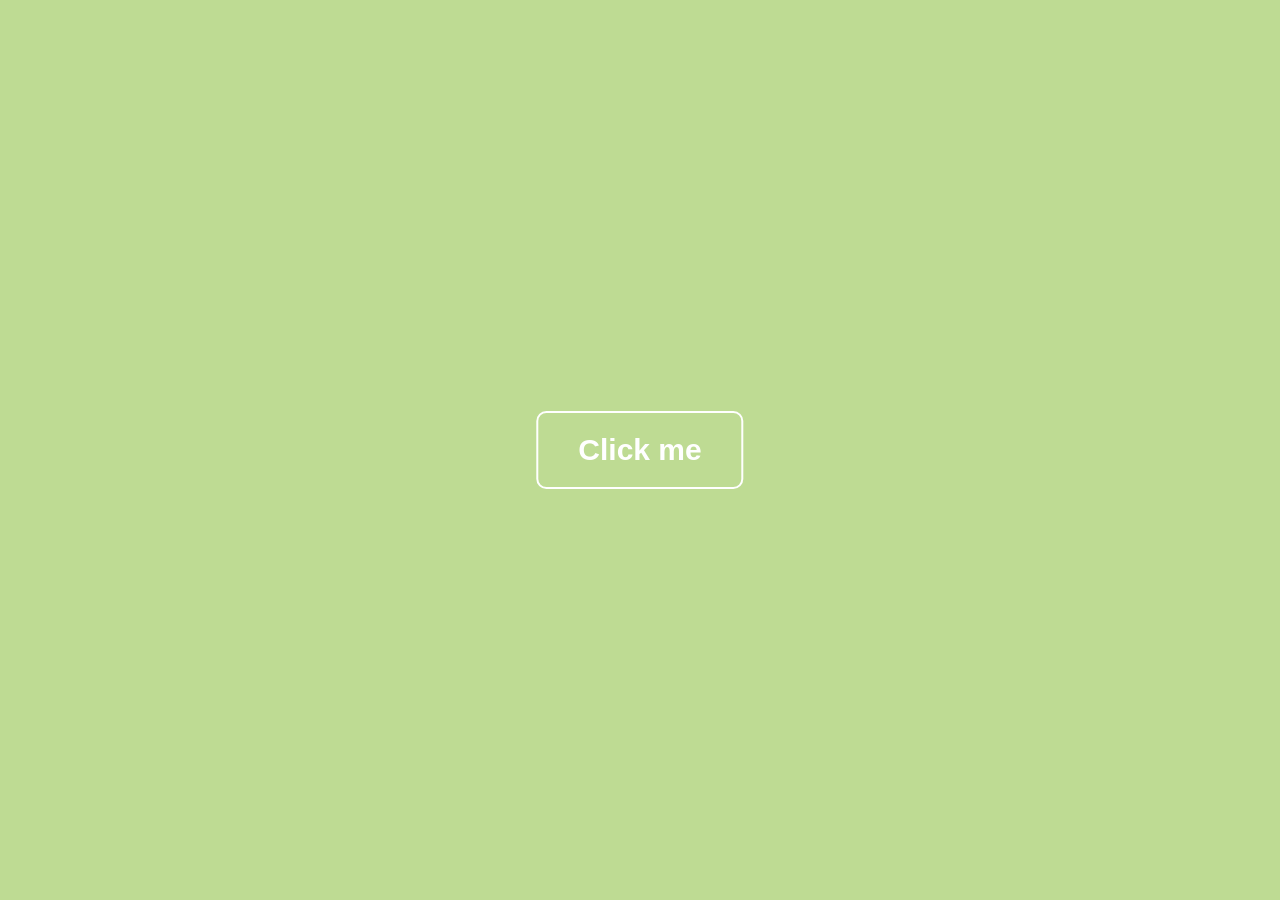
<file: colorchanger/index.html>
<!doctype html>
<html lang="en">
  <head>
    <meta charset="UTF-8" />
    <meta name="viewport" content="width=device-width, initial-scale=1.0" />
    <title>background changer</title>
    <link rel="stylesheet" href="./style.css" />
  </head>
  <body>
    <div>
      <button class="changer" onclick="changecolor()">Click me</button>
    </div>

    <script>
      function changecolor() {
        const red = Math.floor(Math.random() * 256);
        const green = Math.floor(Math.random() * 256);
        const blue = Math.floor(Math.random() * 256);
        document.body.style.backgroundColor = `rgb(${red}, ${green}, ${blue})`;
        console.log(red, green, blue  );
      }
    </script>
  </body>
</html>
</file>
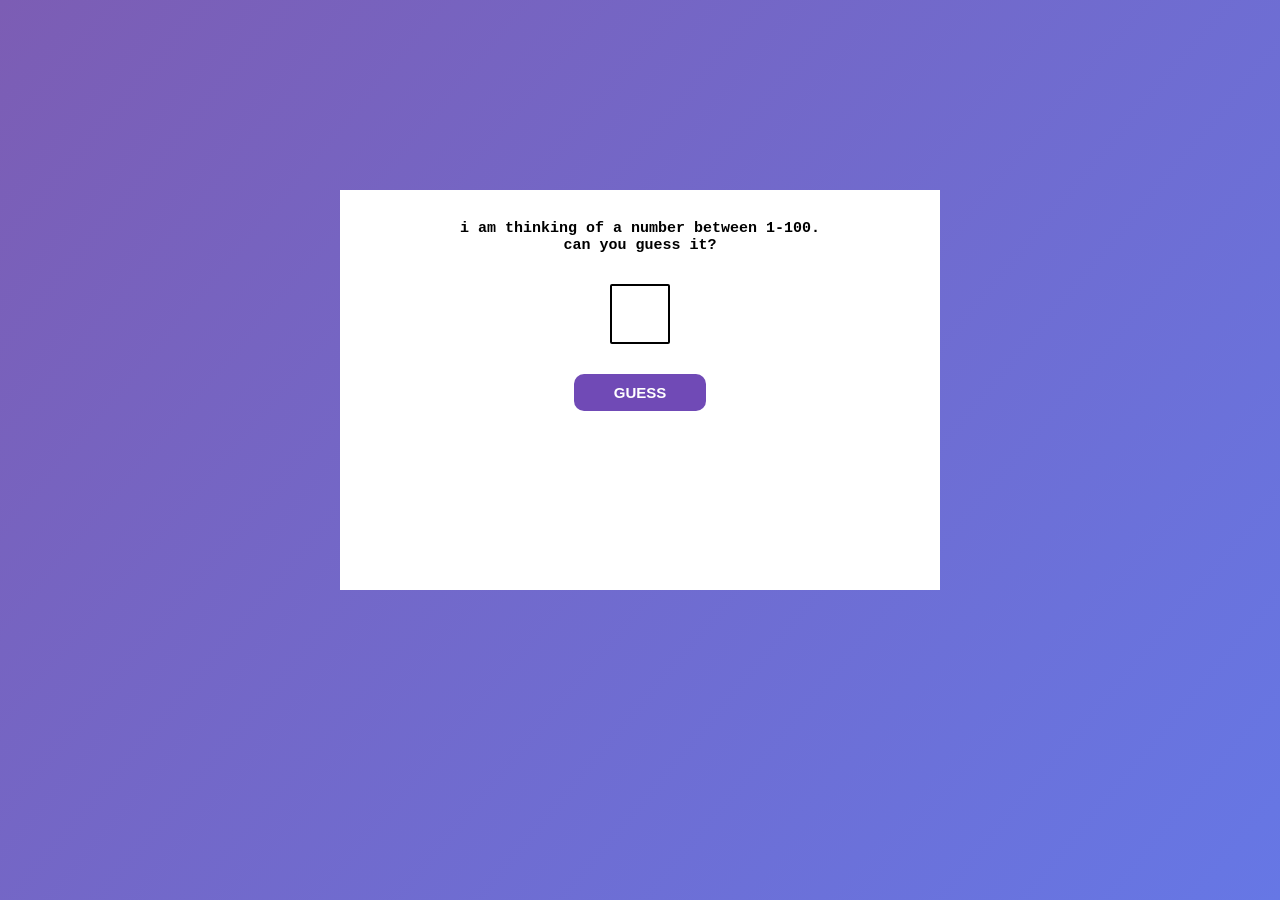
<file: guess.html>
<!doctype html>
<html lang="en">
  <head>
    <meta charset="UTF-8" />
    <meta name="viewport" content="width=device-width, initial-scale=1.0" />
    <title>guess number</title>
    <link rel="stylesheet" href="./guess.css" />
  </head>
  <body>
    <div class="container">
      <div class="content">
        <h2>
          i am thinking of a number between 1-100. <br />can you guess it?
        </h2>
        <input id="inp" type="text" />
        <button id="btn">guess</button>
        <div class="result"></div>
      </div>
    </div>

    <script src="guess.js"></script>
  </body>
</html>
</file>
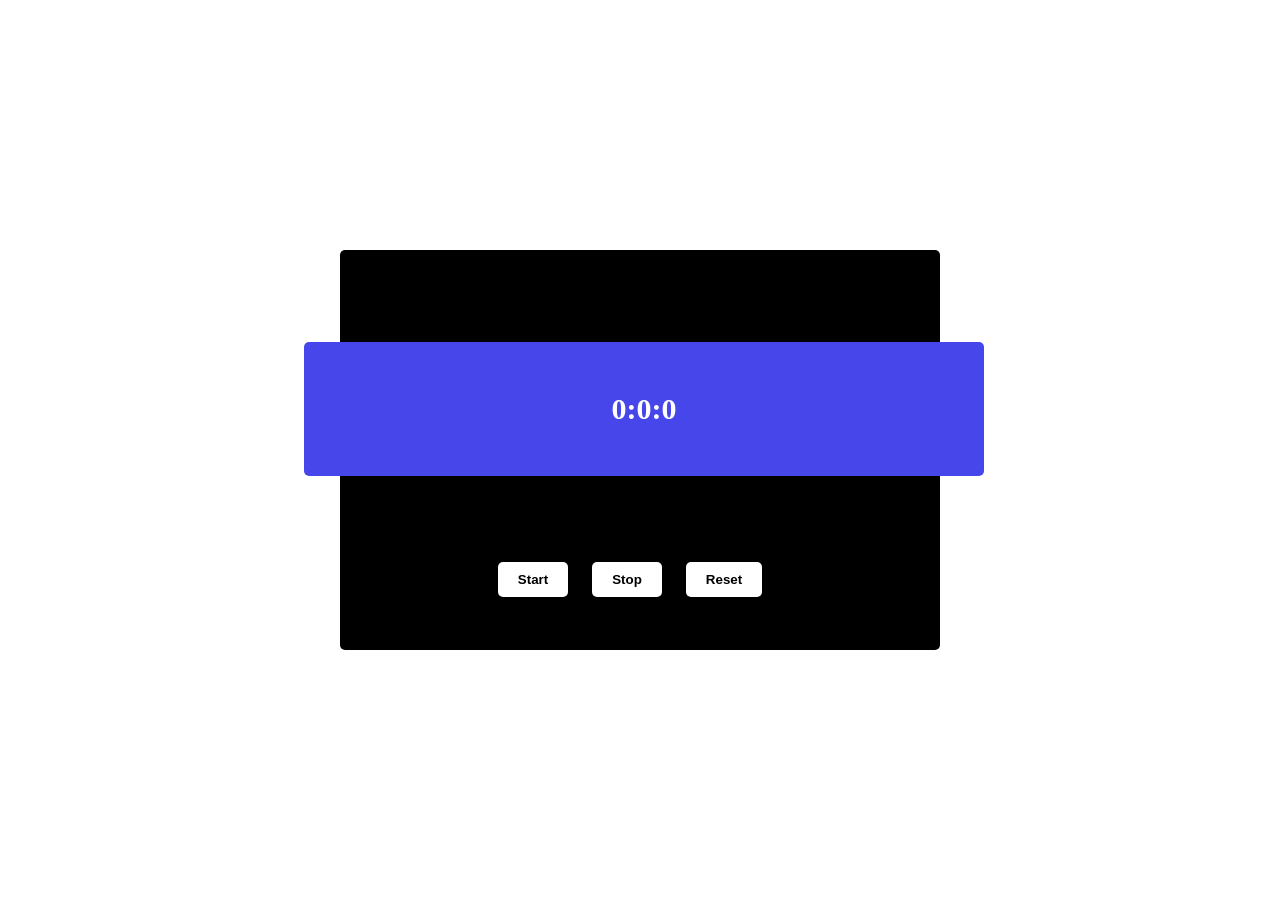
<file: stopwatch/watch.html>
<!doctype html>
<html lang="en">
  <head>
    <meta charset="UTF-8" />
    <meta name="viewport" content="width=device-width, initial-scale=1.0" />
    <title>Stopwatch</title>
    <link href="watch.css" rel="stylesheet" />
  </head>

  <body>
    <div class="container">
      <h1 id="display">0:0:0</h1>
      <div class="buttons">
        <button id="start">Start</button>
        <button id="stop">Stop</button>
        <button id="reset">Reset</button>
      </div>
    </div>
    <script src="watch.js"></script>
  </body>
</html>
</file>
<file: colorchanger/style.css>
* {
  margin: 0;
  padding: 0;
  box-sizing: border-box;
}
body {
  background-color: rgb(190, 219, 147);
}
div {
  position: absolute;
  top: 50%;
  left: 50%;
  transform: translate(-50%, -50%);
}
.changer {
  background: transparent;
  padding: 20px 40px;
  border-radius: 10px;
  font-size: 30px;
  color: white;
  font-weight: bold;
  cursor: pointer;
  border: 2px solid white;
}
</file>
<file: guess.css>
* {
  margin: 0;
  padding: 0;
  box-sizing: border-box;
}
body {
  background: linear-gradient(130deg, #7c5db4, #6677e5);
  min-height: 100vh;
  font-family: "Courier New";
}
.container {
  background-color: #fff;
  width: 600px;
  height: 400px;
  position: absolute;
  top: 30%;
  left: 50%;
  transform: translate(-50%, -20%);
  padding: 30px 10px;
}
.content {
  display: flex;
  flex-direction: column;
  align-items: center;
  gap: 30px;
}
.content h2 {
  text-align: center;
  font-size: 15px;
}
.content input {
  width: 60px;
  height: 60px;
  text-align: center;
  font-size: 20px;
  font-weight: bold;
  color: #7c5db4;
  border: 2px solid black;
  border-radius: 2px;
}
.content button {
  background-color: #704ab6;
  color: white;
  border: none;
  padding: 10px 40px;
  font-size: 15px;
  text-transform: uppercase;
  font-weight: bold;
  border-radius: 10px;
}
.result {
  display: flex;
  flex-direction: column;
  gap: 20px;
  font-weight: bold;
}
</file>
<file: stopwatch/watch.css>
* {
  margin: 0;
  padding: 0;
  box-sizing: border-box;
}

.container {
  position: absolute;
  top: 50%;
  left: 50%;
  transform: translate(-50%, -50%);
  width: 600px;
  height: 400px;
  background: black;
  text-align: center;
  padding: 20px;
  border-radius: 5px;
}

#display {
  position: relative;
  width: 680px;
  top: 20%;
  left: -10%;
  color: white;
  background-color: rgb(70, 70, 235);
  padding: 50px;
  font-size: 30px;
  font-weight: bold;
  border-radius: 5px;
}
.buttons {
  padding: 30px;
  margin-top: 20px;
  position: relative;
  top: 30%;
}

#start,
#stop,
#reset {
  padding: 10px 20px;
  color: black;
  background-color: #fff;
  margin-right: 20px;
  border: none;
  border-radius: 5px;
  font-weight: bold;
}
</file>
